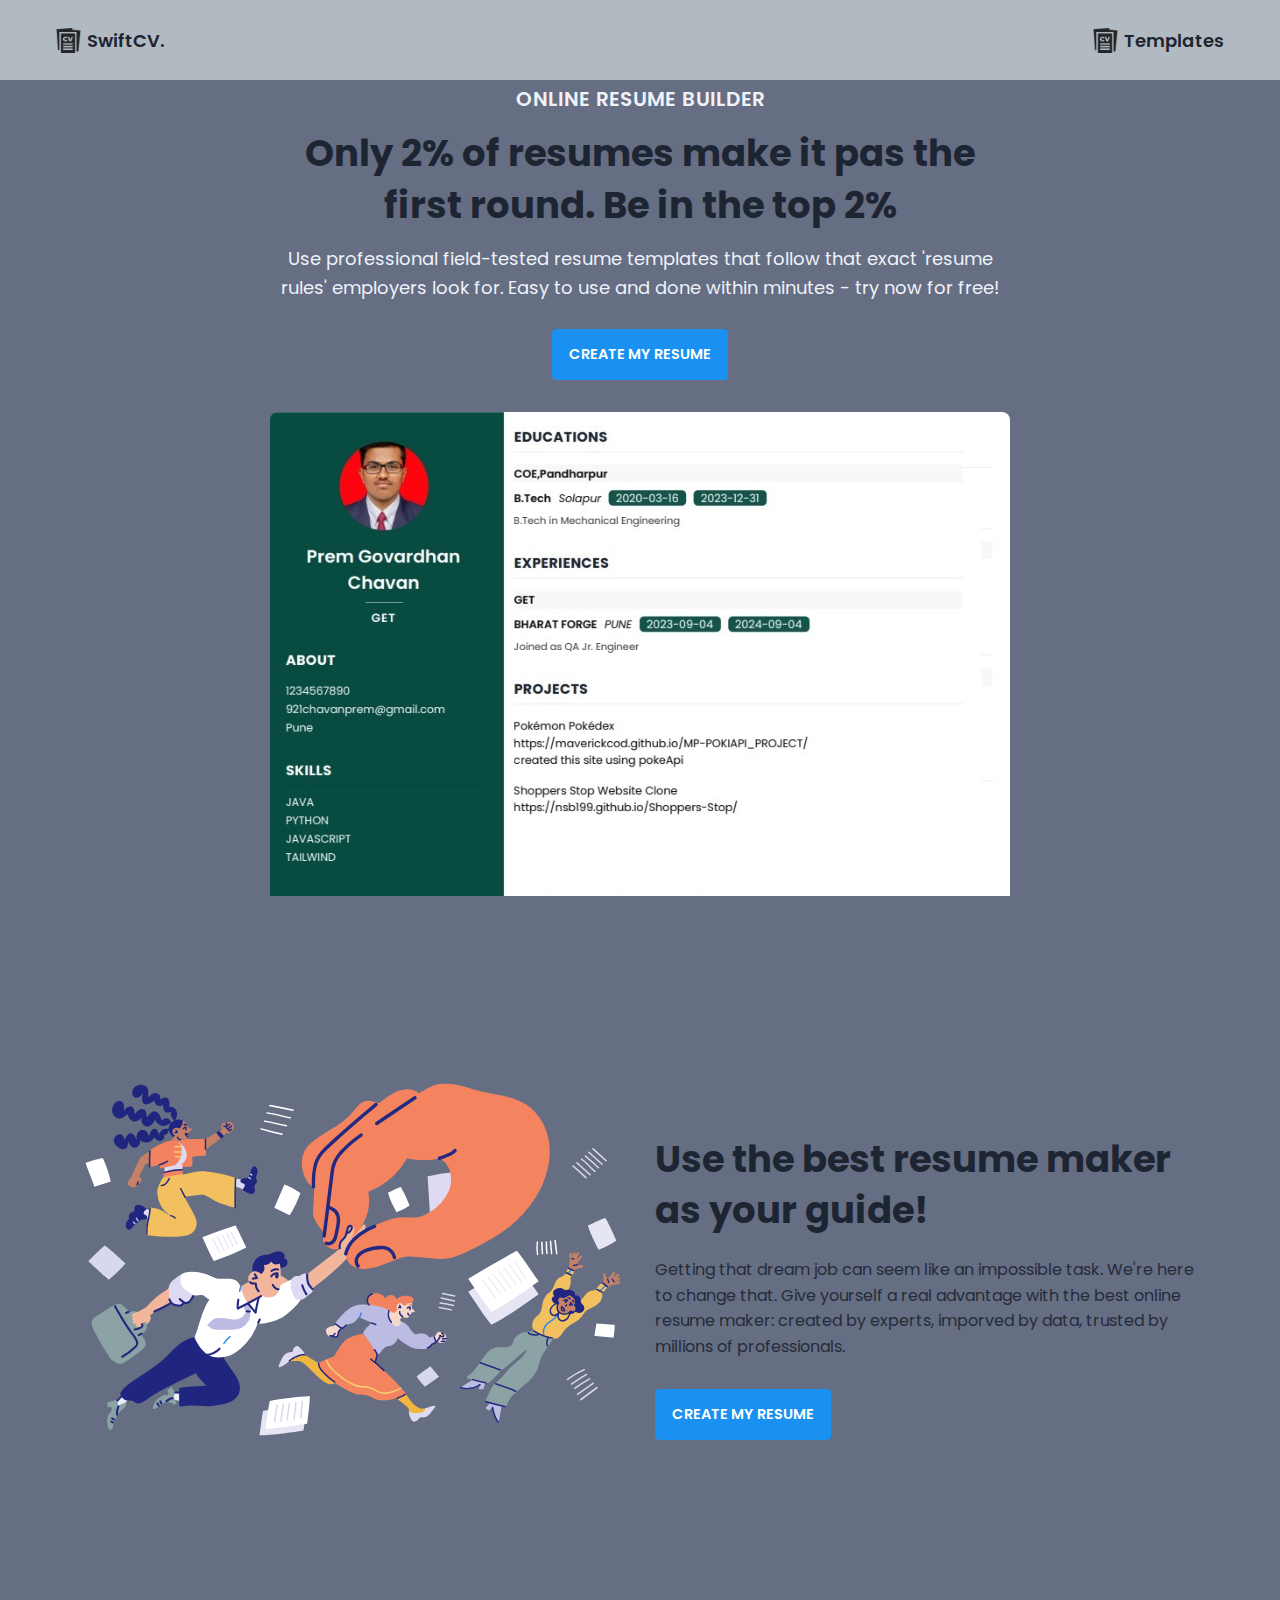
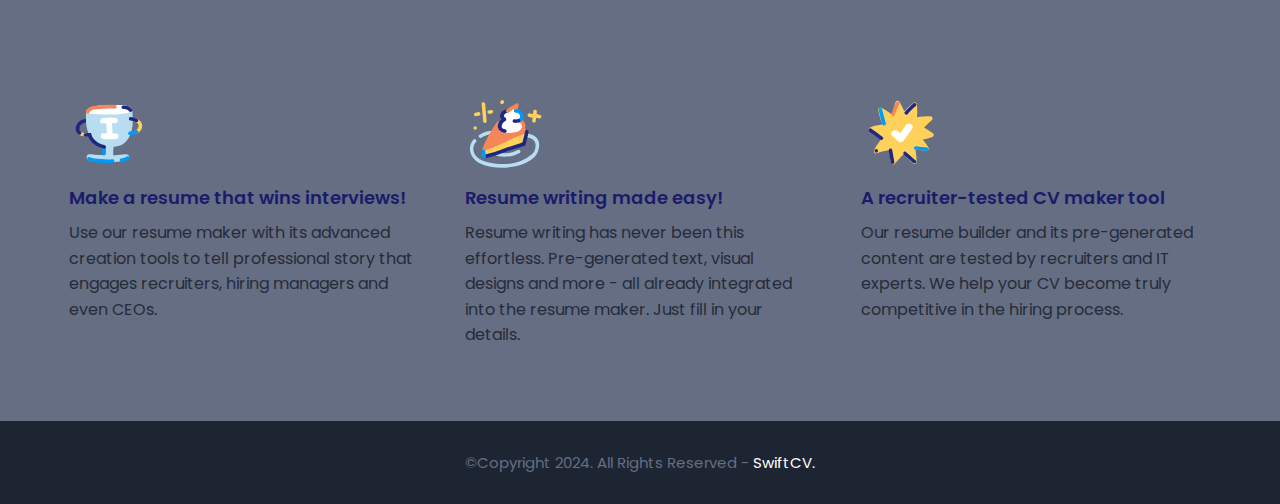
<file: index.html>
<!DOCTYPE html>
<html>
    <head>
        <meta charset="utf-8">
        <meta http-equiv="X-UA-Compatible" content="IE=edge">
        <title>Home Page</title>
        <meta name="description" content="">
        <meta name="viewport" content="width=device-width, initial-scale=1">
        <link rel="icon" type="image/png" href="assets/images/favicon.png">
        <link rel="stylesheet" href="assets/css/main.css">
    </head>
    <body>

        <nav class = "navbar bg-grey-light ">
            <div class="container">
                <div class = "navbar-content">
                    <div class = "brand-and-toggler">
                        <a href = "index.html" class = "navbar-brand">
                            <img src = "assets/images/curriculum-vitae.png" alt = "" class = "navbar-brand-icon">
                            <span class = "navbar-brand-text">SwiftCV.</span>
                        </a>
                        <a href = "templates.html" class = "navbar-brand">
                            <img src = "assets/images/curriculum-vitae.png" alt = "" class = "navbar-brand-icon">
                            <span class = "navbar-brand-text">Templates</span>
                        </a>
                    </div>
                </div>
            </div>
        </nav>

        <header class = "header bg-grey" id = "header">
            <div class = "container">
                <div class = "header-content text-center">
                    <h6 class = "text-uppercase text-bright fs-20 fw-6 ls-1">online resume builder</h6>
                    <h1 class = "lg-title  ">Only 2% of resumes make it pas the first round. Be in the top 2%</h1>
                    <p class = "text-bright fs-18">Use professional field-tested resume templates that follow that exact 'resume rules' employers look for. Easy to use and done within minutes - try now for free!</p>
                    <a href = "resume.html" class = "btn btn-primary text-uppercase">create my resume</a>
                    <img src = "assets/images/resumeTemplate.jpg">
                </div>
            </div>
        </header>

        <div class="section-one bg-grey">
            <div class="container">
                <div class = "section-one-content">
                    <div class="section-one-l">
                        <img src = "assets/images/visual-0c7080adf17f1f207276f613447c924f667dab34b7ac415cd7ef653172defd0b.svg">
                    </div>
                    <div class = "section-one-r text-center">
                        <h2 class = "lg-title">Use the best resume maker as your guide!</h2>
                        <p class = "text">Getting that dream job can seem like an impossible task. We're here to change that. Give yourself a real advantage with the best online resume maker: created by experts, imporved by data, trusted by millions of professionals.</p>
                        <div class = "btn-group">
                            <a href = "resume.html" class = "btn btn-primary text-uppercase">create my resume</a>
                        </div>
                    </div>
                </div>
            </div>
        </div>

        <div class = "section-two bg-grey">
            <div class="container">
                <div class="section-two-content">
                    <div class = "section-items">
                        <div class = "section-item">
                            <div class = "section-item-icon">
                                <img src = "assets/images/feature-1-edf4481d69166ac81917d1e40e6597c8d61aa970ad44367ce78049bf830fbda5.svg" alt = "">
                            </div>
                            <h5 class = "section-item-title">Make a resume that wins interviews!</h5>
                            <p class = "text">Use our resume maker with its advanced creation tools to tell professional story that engages recruiters, hiring managers and even CEOs.</p>
                        </div>

                        <div class = "section-item">
                            <div class = "section-item-icon">
                                <img src = "assets/images/feature-2-a7a471bd973c02a55d1b3f8aff578cd3c9a4c5ac4fc74423d94ecc04aef3492b.svg" alt = "">
                            </div>
                            <h5 class = "section-item-title">Resume writing made easy!</h5>
                            <p class = "text">Resume writing has never been this effortless. Pre-generated text, visual designs and more - all already integrated into the resume maker. Just fill in your details.</p>
                        </div>

                        <div class = "section-item">
                            <div class = "section-item-icon">
                                <img src = "assets/images/feature-3-4e87a82f83e260488c36f8105e26f439fdc3ee5009372bb5e12d9421f32eabdd.svg" alt = "">
                            </div>
                            <h5 class = "section-item-title">A recruiter-tested CV maker tool</h5>
                            <p class = "text">Our resume builder and its pre-generated content are tested by recruiters and IT experts. We help your CV become truly competitive in the hiring process.</p>
                        </div>
                    </div>
                </div>
            </div>
        </div>

        <footer class = "footer bg-dark">
            <div class="container">
                <div class = "footer-content text-center">
                    <p class="fs-15">&copy;Copyright 2024. All Rights Reserved - <span>SwiftCV.</span></p>
                </div>
            </div>
        </footer>
        
    </body>
</html>
</file>
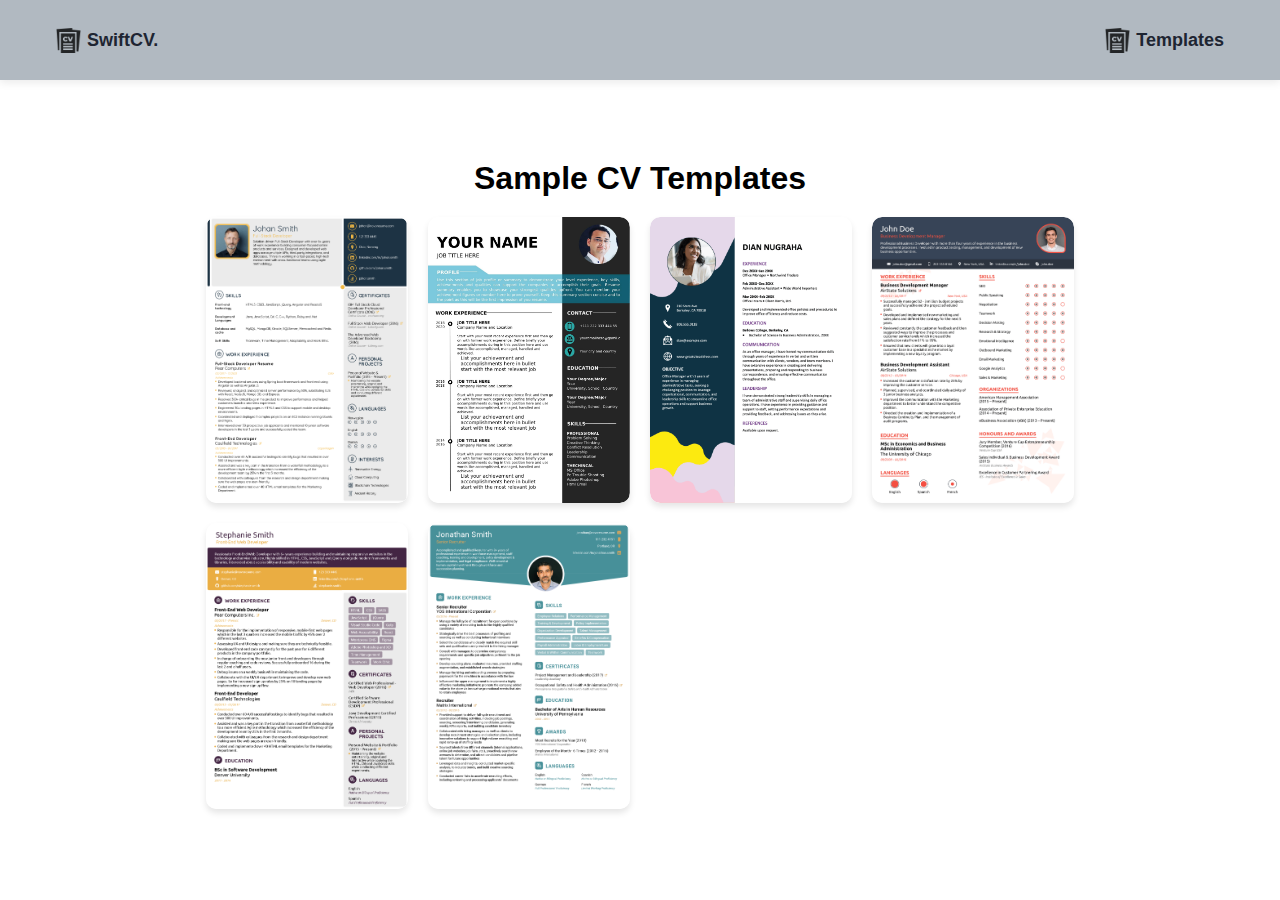
<file: templates.html>
<!DOCTYPE html>
<html lang="en">
<head>
<meta charset="UTF-8">
<meta name="viewport" content="width=device-width, initial-scale=1.0">
<title>CV Templates</title>
<link rel="stylesheet" href="assets/css/main.css">
<link rel="stylesheet" href="assets/css/templates.css">
<link rel="stylesheet" href="https://cdnjs.cloudflare.com/ajax/libs/font-awesome/5.15.4/css/all.min.css">


</head>
<body>
<header>
    <nav class = "navbar bg-grey-light ">
        <div class="container">
            <div class = "navbar-content">
                <div class = "brand-and-toggler">
                    <a href = "index.html" class = "navbar-brand">
                        <img src = "assets/images/curriculum-vitae.png" alt = "" class = "navbar-brand-icon">
                        <span class = "navbar-brand-text">SwiftCV.</span>
                    </a>
                    <a href = "templates.html" class = "navbar-brand">
                        <img src = "assets/images/curriculum-vitae.png" alt = "" class = "navbar-brand-icon">
                        <span class = "navbar-brand-text">Templates</span>
                    </a>
                </div>
            </div>
        </div>
    </nav>
</header>

<main>
    <h1>Sample CV Templates</h1>
    <div class="templates">
        <div class="template">
            <img src="assets/images/temp.png" alt="Template 1">
            <div class="overlay">
                <h3>Template 1</h3>
                
            </div>
        </div>
        <div class="template">
            <img src="assets/images/temp1.jpg" alt="Template 2">
            <div class="overlay">
                <h3>Template 2</h3>
                
            </div>
        </div>
        <div class="template">
            <img src="assets/images/temp2.png" alt="Template 3">
            <div class="overlay">
                <h3>Template 3</h3>
                
            </div>
        </div>
        <div class="template">
            <img src="assets/images/temp3.png" alt="Template 4">
            <div class="overlay">
                <h3>Template 4</h3>
                
            </div>
        </div>
        <div class="template">
            <img src="assets/images/temp4.png" alt="Template 5">
            <div class="overlay">
                <h3>Template 5</h3>
                
            </div>
        </div>
        <div class="template">
            <img src="assets/images/temp5.png" alt="Template 6">
            <div class="overlay">
                <h3>Template 6</h3>
                
            </div>
        </div>
        <div class="template">
            <img src="assets/images/temp6.jpg" alt="Template 7">
            <div class="overlay">
                <h3>Template 7</h3>
            </div>
        </div>


    </div>
    
    <script src="assets/js/templates.js"></script>
</main>
</body>
</html>
</file>
<file: assets/css/main.css>
@import url('https://fonts.googleapis.com/css2?family=Manrope:wght@200;300;400;500;600;700;800&family=Poppins:ital,wght@0,100;0,200;0,300;0,400;0,500;0,600;0,700;0,800;0,900;1,100;1,200;1,300;1,400;1,500;1,600;1,700;1,800;1,900&display=swap');

:root{
    --clr-blue: #1A91F0;
    --clr-blue-mid: #1170CD;
    --clr-blue-dark: #1A1C6A;
    --clr-white: #fff;
    --clr-bright: #EFF2F9;
    --clr-dark: #1e2532;
    --clr-black: #000;
    --clr-grey: #656e83;
    --clr-liteGrey: #b1b9c1;
    --clr-green: #084C41;
    --font-poppins: 'Poppins', sans-serif;
    --font-manrope: 'Manrope', sans-serif;;
    --transition: all 300ms ease-in-out;
}

*{
    padding: 0;
    margin: 0;
    box-sizing: border-box;
}

html{
    font-size: 10px;
}

body{
    font-size: 1.6rem;
    font-family: var(--font-poppins);
}

button{
    border: none;
    background-color: transparent;
    outline: 0;
    cursor: pointer;
    font-family: inherit;
}

img{
    width: 100%;
    display: block;
}

a{
    text-decoration: none;
}

/* fonts */
.font-poppins{font-family: var(--font-poppins);}
.font-manrope{font-family: var(--font-manrope);}

/* text colors */
.text-blue{color: var(--clr-blue);}
.text-blue-mid{color: var(--clr-blue-mid);}
.text-blue-dark{color: var(--clr-blue-dark);}
.text-bright{color: var(--clr-bright);}
.text-dark{color: var(--clr-dark);}
.text-grey{color: var(--clr-grey);}
.text-white{color: var(--clr-white);}

/* backgrounds */
.bg-blue{background-color: var(--clr-blue);}
.bg-blue-mid{background-color: var(--clr-blue-mid);}
.bg-blue-dark{background-color: var(--clr-blue-dark);}
.bg-bright{background-color: var(--clr-bright);}
.bg-dark{background-color: var(--clr-dark);}
.bg-grey{background-color: var(--clr-grey);}
.bg-grey-light {background-color: var(--clr-liteGrey);}
.bg-white{background-color: var(--clr-white);}
.bg-black{background-color: var(--clr-black);}
.bg-green{background-color: var(--clr-green);}

.text-center{ text-align: center;}
.text-left{text-align: left;}
.text-right{text-align: right;}
.text-uppercase{text-transform: uppercase;}
.text-lowercase{text-transform: lowercase;}
.text-capitalize{text-transform: capitalize;}
.text{
    color: var(--clr-dark);
    opacity: 0.9;
    margin: 2rem 0;
    line-height: 1.6;
}

.fw-2{font-weight: 200;}
.fw-3{font-weight: 300;}
.fw-4{font-weight: 400;}
.fw-5{font-weight: 500;}
.fw-6{font-weight: 600;}
.fw-7{font-weight: 700;}
.fw-8{font-weight: 800;}

.fs-13{font-size: 13px;}
.fs-14{font-size: 14px;}
.fs-15{font-size: 15px;}
.fs-16{font-size: 16px;}
.fs-17{font-size: 17px;}
.fs-18{font-size: 18px;}
.fs-19{font-size: 19px;}
.fs-20{font-size: 20px;}
.fs-21{font-size: 21px;}
.fs-22{font-size: 22px;}
.fs-23{font-size: 23px;}
.fs-24{font-size: 24px;}
.fs-25{font-size: 25px;}

.ls-1{letter-spacing: 1px;}
.ls-2{letter-spacing: 2px;}

.container{
    max-width: 1200px;
    margin: 0 auto;
    padding: 0 1.6rem;
}

/* bars button */
.bars{
    display: flex;
    flex-direction: column;
    justify-content: space-between;
    height: 16.5px;
    width: 25px;
}
.bars .bar{
    width: 100%;
    height: 2px;
    background-color: var(--clr-blue);
    transition: var(--transition);
}

.bars:hover .bar{
    background-color: var(--clr-dark);
}

/* buttons */
.btn{
    font-size: 14.5px;
    font-weight: 600;
    padding: 1.4rem 1.6rem;
    border-radius: 4px;
    display: inline-block;
}

.btn-primary{
    background-color: var(--clr-blue);
    color: var(--clr-white);
    border: 1px solid var(--clr-blue);
    transition: var(--transition);
}

.btn-primary:hover{
    background-color: transparent;
    color: var(--clr-dark);
    border-color: var(--clr-grey);
}

.btn-secondary{
    background-color: transparent;
    color: var(--clr-dark);
    border: 1px solid var(--clr-grey);
    transition: var(--transition);
}

.btn-secondary:hover{
    background-color: var(--clr-blue);
    color: var(--clr-white);
    border-color: var(--clr-blue);
}

.btn-group button:first-child, .btn-group a:first-child{
    margin-right: 1rem!important;
}

/* navbar part */
.navbar{
    height: 80px;
    display: flex;
    align-items: center;
    box-shadow: rgba(0, 0, 0, 0.08) 0px 3px 8px;
}

.navbar .container{
    width: 100%;
}

.navbar-brand{
    display: flex;
    align-items: center;
    justify-content: flex-start;
    font-size: 1.8rem;
}
.navbar-brand-text{
    color: var(--clr-dark);
    font-weight: 600;
}
.navbar-brand-text span{
    color: var(--clr-blue);
}
.navbar-brand-icon{
    width: 25px;
    margin-right: 6px;
    opacity: 0.8;
}
.brand-and-toggler{
    display: flex;
    align-items: center;
    justify-content: space-between;
}
.header{
    min-height: calc(100vh - 80px);
    display: flex;
    flex-direction: column;
    align-items: center;
    justify-content: center;
}
.header-content{
    max-width: 740px;
    margin-right: auto;
    margin-left: auto;
}
.header-content img{
    max-width: 760px;
    border-top-right-radius: 8px;
    border-top-left-radius: 8px;
    margin-top: 3.2rem;
}
.lg-title{
    margin: 1.4rem 0;
    font-size: 37px;
    line-height: 1.4;
    color: var(--clr-dark);
}
.header-content p{
    margin-bottom: 2.6rem;
    line-height: 1.6;
}


/* section one */
.section-one{
    padding: 64px 0;
    min-height: 80vh;
    display: flex;
    align-items: center;
}
.section-one-l img{
    max-width: 545px;
    margin-right: auto;
    margin-left: auto;
}
.section-one-r{
    margin-top: 4rem;
}

.section-one .btn-group{
    margin-top: 2rem;
}
.section-one-r{
    max-width: 545px;
    margin-right: auto;
    margin-left: auto;
}
.section-one-r .btn-group{
    margin-top: 3rem;
}

/* section two */
.section-two{
    padding: 64px 0;
}
.section-two .section-items{
    display: grid;
    gap: 2rem;
}

.section-two .section-item{
    max-width: 350px;
    text-align: center;
    margin-right: auto;
    margin-left: auto;
}
.section-two .section-item-icon{
    margin: 1rem 0;
}
.section-two .section-item-icon img{
    width: 80px;
    margin-right: auto;
    margin-left: auto;
}
.section-two .section-item-title{
    color: var(--clr-blue-dark);
    font-size: 1.8rem;
    font-weight: 600;
}
.section-two .text{
    margin: 0.9rem 0;
}

/* footer */
.footer{
    padding: 3rem 0;
}
.footer-content p{
    color: var(--clr-grey);
}
.footer-content p span{
    color: var(--clr-white);
}

/* media queries */
@media screen and (min-width: 768px){
    .section-two .section-items{
        grid-template-columns: repeat(2, 1fr);
    }
}

@media screen and (min-width: 992px){
    .section-one-content{
        display: grid;
        grid-template-columns: repeat(2, 1fr);
        column-gap: 3rem;
    }
    .section-one-r{
        text-align: left;
    }
    .section-two .section-items{
        grid-template-columns: repeat(3, 1fr);
    }
    .section-two .section-item{
        text-align: left;
    }
    .section-two .section-item-icon img{
        margin-left: 0;
    }
}



/* resume page */
#about-sc{
    padding: 64px 0;
}

.cv-form-row-title{
    background-color: var(--clr-dark);
    padding: 0.8rem 1.6rem;
    margin-bottom: 2rem;
}

.cv-form-row-title h3{
    color: var(--clr-white);
    font-weight: 500;
    text-transform: uppercase;
    letter-spacing: 1.5px;
    font-size: 1.7rem;
}
.cv-form-blk{
    margin: 3rem 0;
}
.cv-form-row{
    padding: 3rem 2rem 0 2rem;
    border: 1px solid rgba(0, 0, 0, 0.08);
    margin-bottom: 1rem;
    position: relative;
}
textarea{
    resize: none;
}
.form-elem{
    margin-bottom: 3rem;
    position: relative;
}
.form-label{
    display: block;
    font-weight: 600;
    font-size: 14px;
    color: var(--clr-dark);
    margin-bottom: 0.5rem;
}
.form-control{
    border-radius: none;
    border: 1px solid rgba(0, 0, 0, 0.1);
    font-size: 14px;
    padding: 0.8rem 1.6rem;
    font-family: inherit;
    width: 100%;
    outline: 0;
    transition: var(--transition);
}

.form-control:focus{
    border-color: rgba(0, 0, 0, 0.3);
}
.form-text{
    color: #ca0b00;
    font-size: 12px;
    position: absolute;
    letter-spacing: 0.5px;
    top: calc(100% + 2px);
    left: 0;
    width: 100%;
}
.cols-3, .cols-2{
    display: grid;
}
.repeater-add-btn{
    width: 25px;
    height: 25px;
    background-color: var(--clr-blue-mid);
    font-size: 1.6rem;
    color: var(--clr-white);
    margin: 1rem 0;
}
.repeater-remove-btn{
    position: absolute;
    top: 10px;
    right: 10px;
    z-index: 999;
    width: 25px;
    height: 25px;
    border-radius: 50%;
    background-color: #ca0b00;
    color: var(--clr-white);
    font-size: 1.6rem;
}

/* preview section */
.preview-cnt{
    border-radius: 5px;
    display: grid;
    grid-template-columns: 32% auto;
    box-shadow: rgba(149, 157, 165, 0.2) 0px 8px 24px;
    overflow: hidden;
}

.preview-cnt-l{
    padding: 3rem 3rem 2rem 3rem;
}
.preview-cnt-r{
    padding: 3rem 3rem 3rem 4rem;
}
.preview-cnt-l .preview-blk:nth-child(1){
    text-align: center;
}
.preview-image{
    width: 120px;
    height: 120px;
    border-radius: 50%;
    overflow: hidden;
    margin-right: auto;
    margin-left: auto;
}
.preview-image img{
    width: 100%;
    height: 100%;
    object-fit: cover;
}
.preview-item-name{
    font-size: 2.4rem;
    font-weight: 600;
    margin: 1.8rem 0;
    position: relative;
}
.preview-item-name::after{
    position: absolute;
    content: "";
    bottom: -10px;
    width: 50px;
    height: 1.5px;
    background-color: rgba(255, 255, 255, 0.5);
    left: 50%;
    transform: translateX(-50%);
}
.preview-blk{
    padding: 1rem 0;
    margin-bottom: 1rem;
}
.preview-blk-title h3{
    text-transform: uppercase;
    letter-spacing: 0.5px;
    border-bottom: 0.5px solid rgba(0, 0, 0, 0.08);
    padding-bottom: 0.5rem;
}
.preview-blk-title{
    margin-bottom: 1rem;
}
.preview-blk-list .preview-item{
    font-size: 1.5rem;
    margin-bottom: 0.2rem;
    opacity: 0.95;
}
.preview-cnt-r .preview-blk-title{
    color: var(--clr-dark);
}
.preview-cnt-r .preview-blk-list .preview-item{
    margin-top: 1.8rem;
}

.achievements-items.preview-blk-list .preview-item span:first-child,
.educations-items.preview-blk-list .preview-item span:first-child,
.experiences-items.preview-blk-list .preview-item span:first-child{
    display: block;
    font-weight: 600;
    margin-bottom: 1rem;
    background-color: rgba(0, 0, 0, 0.03);
}

.educations-items.preview-blk-list .preview-item span:nth-child(2),
.experiences-items.preview-blk-list .preview-item span:nth-child(2){
    font-weight: 600;
    margin-right: 1rem;
}

.educations-items.preview-blk-list .preview-item span:nth-child(3),
.experiences-items.preview-blk-list .preview-item span:nth-child(3){
    font-style: italic;
    margin-right: 1rem;
}

.educations-items.preview-blk-list .preview-item span:nth-child(4),
.educations-items.preview-blk-list .preview-item span:nth-child(5),
.experiences-items.preview-blk-list .preview-item span:nth-child(4),
.experiences-items.preview-blk-list .preview-item span:nth-child(5){
    margin-right: 1rem;
    background-color: var(--clr-green);
    color: var(--clr-white);
    padding: 0 1rem;
    border-radius: 0.6rem;
}

.educations-items.preview-blk-list .preview-item span:nth-child(6),
.experiences-items.preview-blk-list .preview-item span:nth-child(6){
    font-size: 13.5px;
    display: block;
    opacity: 0.8;
    margin-top: 1rem;
}
.projects-items.preview-blk-list .preview-item span{
    display: block;
}

@media screen and (min-width: 768px){
    .cols-3{
        grid-template-columns: repeat(3, 1fr);
        column-gap: 2rem;
    }
    .cols-2{
        grid-template-columns: repeat(2, 1fr);
        column-gap: 2rem;
    }
}

@media screen and (min-width: 992px){
    .cv-form-row{
        padding: 3rem 3rem 0rem 3rem;
    }
    .cols-3{
        grid-template-columns: repeat(3, 1fr);
    }
}

.print-btn-sc{
    margin: 2rem 0 6rem 0;
}

/* print section */
@media print{
    body *{
        visibility: hidden;
    }

    .non_print_area{
        display: none;
    }

    .print_area, .print_area *{
        visibility: visible;
    }

    .print_area{
        width: 100%;
        position: absolute;
        left: 0;
        top: 0;
        overflow: hidden;
    }
}
</file>
<file: assets/css/templates.css>
/* Reset CSS */
* {
    margin: 0;
    padding: 0;
    box-sizing: border-box;
    font-family: 'PT Sans', sans-serif;
}


@keyframes slideFromTop {
    to {
        transform: translateY(0);
    }
}





main {
    padding: 2rem;
    display: flex;
    flex-direction: column;
    align-items: center;
    margin-top: 6rem; /* Adjust margin to avoid header overlap */
    margin-bottom: 4rem; /* Adjust margin for footer */
}


@keyframes fadeIn {
    from {
        opacity: 0;
        transform: translateY(20px);
    }
    to {
        opacity: 1;
        transform: translateY(0);
    }
}

.templates {
    display: grid;
    grid-template-columns: repeat(auto-fit, minmax(200px, 1fr));
    gap: 2rem;
    width: 70%;
    margin-top: 2rem;
}

.template {
    position: relative;
    overflow: hidden;
    border-radius: 10px;
    box-shadow: 0 4px 6px rgba(0, 0, 0, 0.1);
    transition: transform 0.5s ease, opacity 0.5s ease; /* Smoother transition */
    animation: none; /* Remove the fadeIn animation */
}

/* Hide all templates initially */
.template {
    opacity: 0;
    transform: translateY(20px);
}

.template:hover {
    transform: translateY(-5px);
}

.template img {
    width: 100%;
    height: auto;
    border-radius: 10px;
}

.overlay {
    position: absolute;
    top: 0;
    left: 0;
    right: 0;
    bottom: 0;
    background-color: rgba(0, 0, 0, 0.6);
    color: #fff;
    display: flex;
    flex-direction: column;
    justify-content: center;
    align-items: center;
    opacity: 0;
    transition: opacity 0.5s ease; /* Smoother opacity transition */
}

.template:hover .overlay {
    opacity: 1;
}


.overlay h3 {
    font-size: 1.5rem;
    margin-bottom: 0.5rem;
}

.overlay p {
    font-size: 1rem;
    text-align: center;
    padding: 0 1rem;
}
</file>
